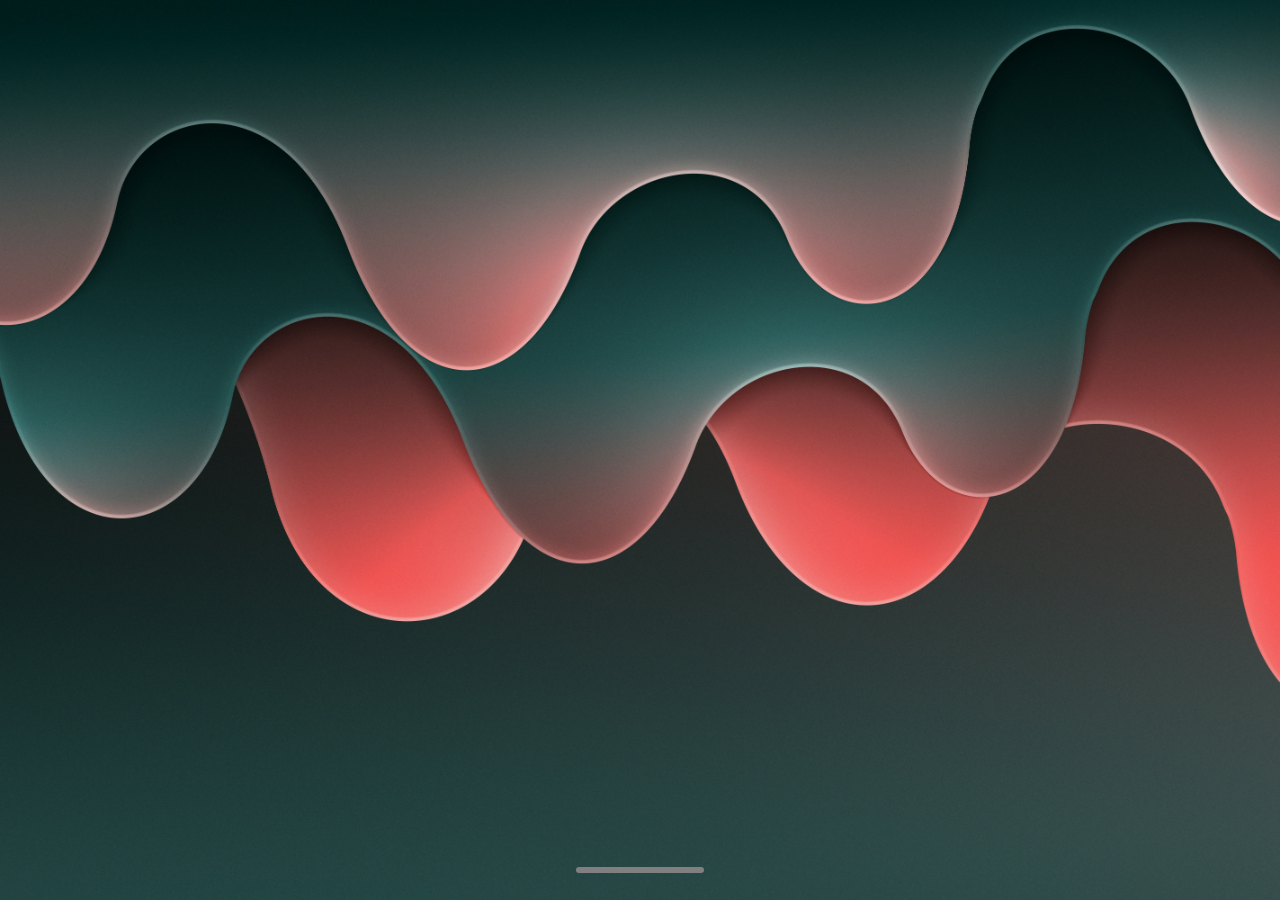
<file: index.html>
<!DOCTYPE html>
<html lang="en">
<head>
    <meta charset="UTF-8">
    <title>Portfolio OS</title>
    <script type="module" src="script.js"></script>
    <link rel="icon" href="assets/favicon.png">
    <link rel="stylesheet" href="styles.css">
</head>
<body>
    <p id="menu-info" class="hidden"></p>
    <div id="menu"><div class="wrapper"></div></div>
</body>
</html>
</file>
<file: styles.css>
* {
    box-sizing: border-box;
    padding: 0;
    margin: 0;
}

:root {
    font-family: Helvetica, serif;

    --menu-bottom: 3%;
    --menu-height: 60px
}

body {
    background-image: url("assets/bg.jpg");
    background-size: cover;
    background-blend-mode: darken;
    height: 100vh;
    overflow: hidden;
    z-index: 0;
    position: relative;
}

#app-np {
    .w-body {
        resize: none;
        outline: none;
    }
}

#menu {
    position: absolute;
    bottom: var(--menu-bottom);
    height: var(--menu-height);
    left: 50%;
    transform: translateX(-50%);
    width: 50%;
    user-select: none;

    .wrapper {
        border: 3px solid gray;
        border-radius: 20px;
        position: absolute;

        bottom: 0;
        height: 0;
        left: 50%;
        transform: translateX(-50%);
        width: 20%;
        transition: .3s;
        display: flex;
        align-items: center;
        justify-content: space-around;

        * {
            height: 80%;
            aspect-ratio: 1/1;
            object-fit: contain;
            object-position: center;
            border-radius: 5px;
        }

        *:hover {
            outline: 1px solid darkgray;
            outline-offset: 2px;
        }
    }
}

#menu:hover {
    .wrapper {
        height: 100%;
        width: 100%;
    }
}

#menu-info {
    color: white;
    background: #000000AA;
    position: absolute;
    padding: 5px 10px;
    border-radius: 3px;
    left: 50%;
    transform: translateX(-50%);
    bottom: calc(var(--menu-bottom) + var(--menu-height) + 10px);

}

#menu-info.hidden {
    opacity: 0;
    transition: opacity .3s;
}

.window {
    --border-radius: 20px;
    --scale-size: 5px;
    --header-height: 30px;

    position: absolute;
    border: 1px solid black;
    border-radius: var(--border-radius);

    .w-container {
        width: 100%;
        height: 100%;
        border-radius: var(--border-radius);
        overflow: hidden;
    }

    .w-scale-left, .w-scale-right, .w-scale-top, .w-scale-bottom {
        position: absolute;
        inset: 0;
    };

    .w-scale-left { right: calc(100% - var(--scale-size)); left: calc(0px - var(--scale-size)); }
    .w-scale-right { left: calc(100% - var(--scale-size)); right: calc(0px - var(--scale-size)); }
    .w-scale-top { bottom: calc(100% - var(--scale-size)); top: calc(0px - var(--scale-size)); }
    .w-scale-bottom { top: calc(100% - var(--scale-size)); bottom: calc(0px - var(--scale-size)); }

    .w-scale-left, .w-scale-right {
        cursor: ew-resize;
    }
    
    .w-scale-left.w-scale-top, .w-scale-right.w-scale-bottom {
        cursor: nwse-resize;
        /*z-index: 1;*/
    }

    .w-scale-right.w-scale-top, .w-scale-left.w-scale-bottom {
        cursor: nesw-resize;
        /*z-index: 1;*/
    }

    .w-scale-top, .w-scale-bottom {
        cursor: ns-resize;
    }

    .w-header {
        --padding: 10px;

        width: 100%;
        height: var(--header-height);
        background: #252525;
        position: relative;
        user-select: none;
        overflow: hidden;
        /*z-index: 11;*/

        .w-title {
            left: calc(var(--header-height) * .8 + var(--padding) * 2);
            position: absolute;
            color: white;
            top: 25%;
            height: 50%;
            user-select: none;
        }

        .w-icon {
            height: calc(var(--header-height) * .8);
            position: absolute;
            aspect-ratio: 1/1;
            object-fit: contain;
            object-position: center center;
            top: 10%;
            left: var(--padding);
        }

        .w-close {
            --bright-color: red;
            --dark-color: #540000;

            position: absolute;
            right: 2%;
            top: 15%;
            height: 70%;
            aspect-ratio: 1/1;
            border-radius: 100%;
            background: transparent;
            border: 2px solid var(--bright-color);
            color: var(--bright-color);
            font-size: 12px;
            display: flex;
            flex-direction: column;
            align-items: center;
            text-align: center;
        }

        .w-close:hover {
            color: var(--dark-color);
            background: var(--bright-color);
            border-color: var(--dark-color);
            font-weight: bold;
        }
    }

    .w-body {
        /*z-index: 10;*/
        position: relative;
        width: 100%;
        height: calc(100% - var(--header-height));

        overflow: hidden;
        background: white;
    }
}

.window.w-active {
    outline: 2px solid cyan;
    /*z-index: 1000;*/
}
</file>
